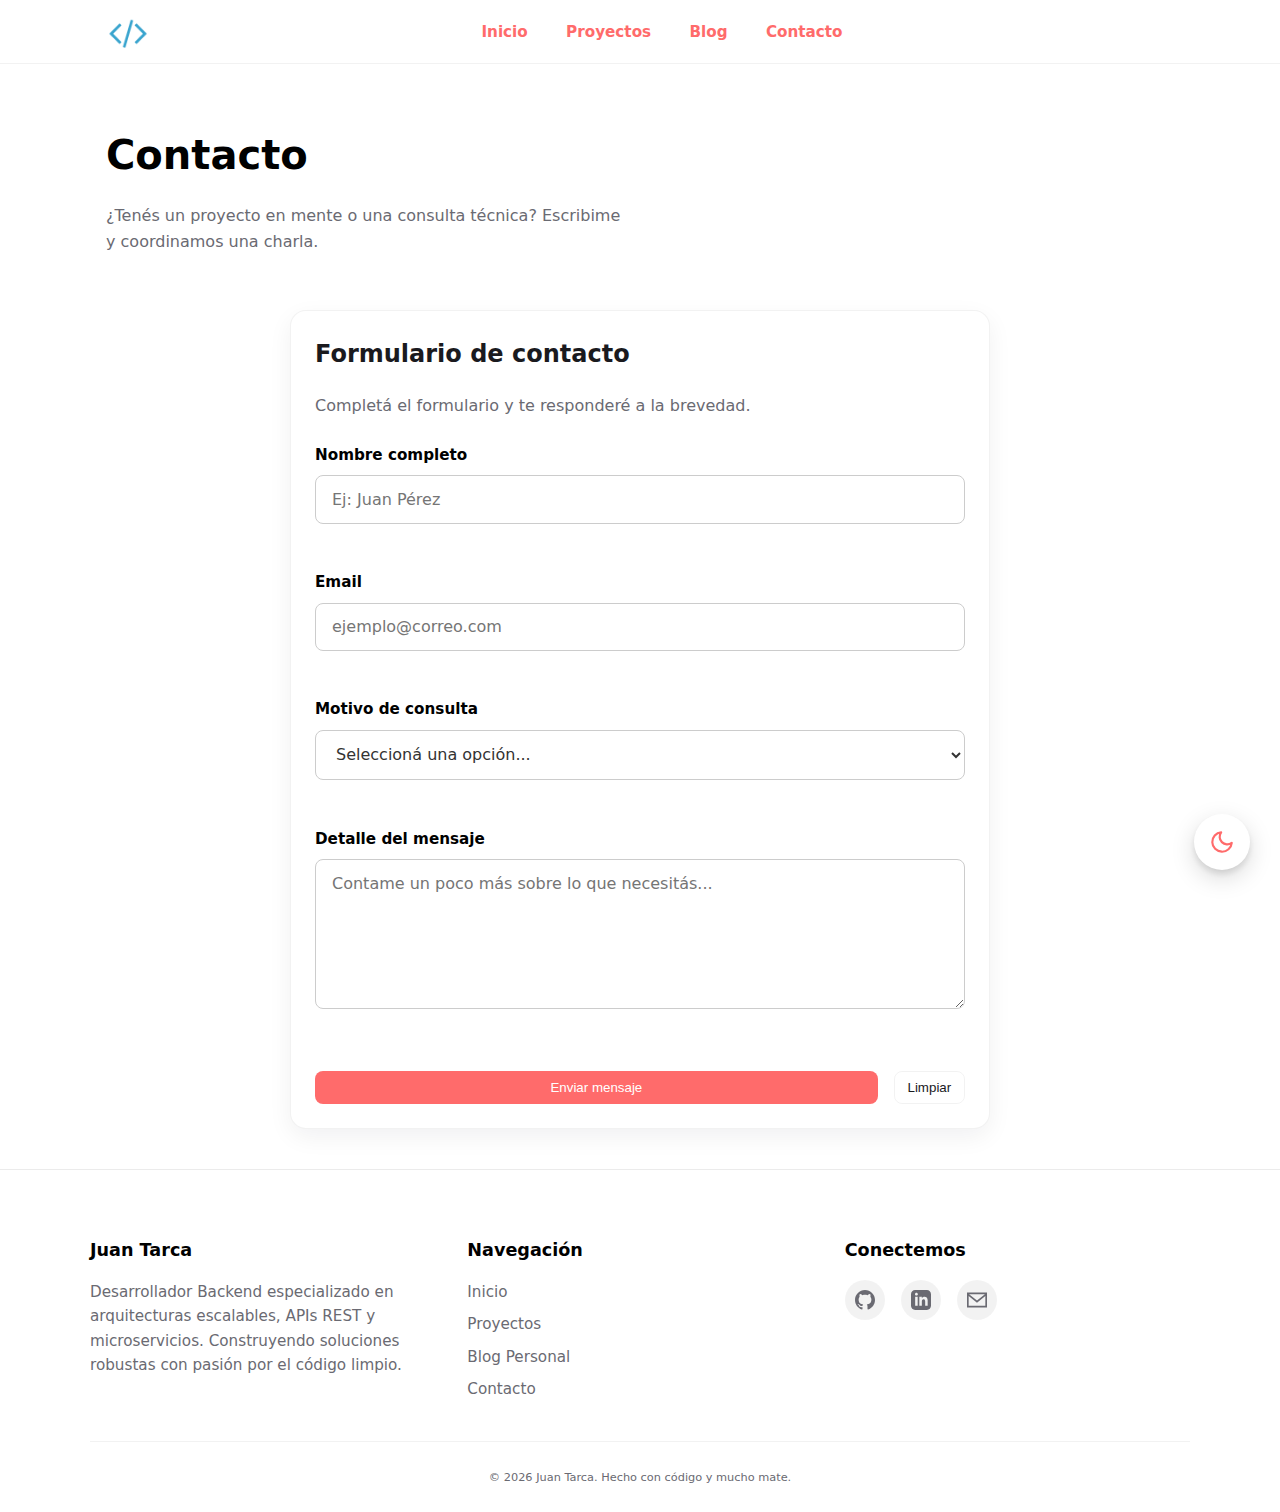
<file: contacto.html>
<!doctype html>
<html lang="es">
<head>
  <meta charset="utf-8">
  <title>Contacto | Juan Tarca</title>
  <meta name="description" content="Contacta a Juan Tarca para proyectos de desarrollo backend, colaboraciones o consultas profesionales.">
  <meta name="viewport" content="width=device-width, initial-scale=1">
  
  <link rel="stylesheet" href="css/global.css">
  <link rel="stylesheet" href="css/contacto.css">
</head>

<body>
  
  <header class="site-header" role="banner">
    <div class="header-wrap container">
            <a class="logo" href="index.html"><img src="img/logo.png" alt="Logo de Juan Tarca"></a>


      <button id="menuToggle" class="menu-toggle" aria-expanded="false" aria-label="Abrir menú">☰</button>

      <nav id="primary-nav" role="navigation" aria-label="Navegación principal">
        <ul class="nav">
          <li><a href="index.html">Inicio</a></li>
          <li><a href="proyectos.html">Proyectos</a></li>
          <li><a href="blog.html">Blog</a></li>
          <li><a href="contacto.html" aria-current="page" class="active">Contacto</a></li>
        </ul>
      </nav>
      </div>
  </header>

  <main id="main" class="container wrap" role="main">
    
    <section class="contact-hero">
      <div class="contact-text">
        <h1>Contacto</h1>
        <p class="lead text-muted">¿Tenés un proyecto en mente o una consulta técnica? Escribime y coordinamos una charla.</p>
      </div>
    </section>

    <section class="form-section-wrap" aria-labelledby="contact-heading">
      <div class="form-card">
          <h2 id="contact-heading" style="margin-top:0;">Formulario de contacto</h2>
          <p class="text-muted small" style="margin-bottom: 1.5rem;">Completá el formulario y te responderé a la brevedad.</p>
          
          <form id="contactForm" novalidate aria-describedby="form-desc">

            <div class="form-group">
                <label for="name">Nombre completo</label>
                <input id="name" name="name" type="text" required minlength="2" aria-required="true" placeholder="Ej: Juan Pérez">
                <span id="error-name" class="error" aria-live="polite"></span>
            </div>

            <div class="form-group">
                <label for="email">Email</label>
                <input id="email" name="email" type="email" required aria-required="true" placeholder="ejemplo@correo.com">
                <span id="error-email" class="error" aria-live="polite"></span>
            </div>

            <div class="form-group">
                <label for="motivo">Motivo de consulta</label>
                <select id="motivo" name="motivo" required aria-required="true">
                <option value="">Seleccioná una opción...</option>
                <option value="presupuesto">Solicitar presupuesto</option>
                <option value="colaboracion">Propuesta de colaboración</option>
                <option value="consulta">Consulta técnica</option>
                <option value="otro">Otro</option>
                </select>
                <span id="error-motivo" class="error" aria-live="polite"></span>
            </div>

            <div class="form-group">
                <label for="detalle">Detalle del mensaje</label>
                <textarea id="detalle" name="detalle" required minlength="10" aria-required="true" placeholder="Contame un poco más sobre lo que necesitás..."></textarea>
                <span id="error-detalle" class="error" aria-live="polite"></span>
            </div>

            <div class="form-actions">
                <button type="submit" class="btn primary" style="flex:1;">Enviar mensaje</button>
                <button type="reset" class="btn" style="border:1px solid var(--nav-border);">Limpiar</button>
            </div>
          </form>
          
          <div id="form-feedback" role="status" aria-live="polite" class="feedback-message" hidden></div>
      </div>
    </section>

  </main>

 <footer class="site-footer">
    <div class="container">
      <div class="footer-grid">
        <div class="footer-col">
          <h3>Juan Tarca</h3>
          <p>Desarrollador Backend especializado en arquitecturas escalables, APIs REST y microservicios. Construyendo soluciones robustas con pasión por el código limpio.</p>
        </div>
        <div class="footer-col">
          <h3>Navegación</h3>
          <ul class="footer-links">
            <li><a href="index.html">Inicio</a></li>
            <li><a href="proyectos.html">Proyectos</a></li>
            <li><a href="blog.html">Blog Personal</a></li>
            <li><a href="contacto.html">Contacto</a></li>
          </ul>
        </div>
        <div class="footer-col">
          <h3>Conectemos</h3>
          <div class="social-links">
            <a href="https://github.com/TarKic" target="_blank" rel="noopener" class="social-icon" aria-label="GitHub">
              <svg viewBox="0 0 24 24"><path d="M12 0c-6.626 0-12 5.373-12 12 0 5.302 3.438 9.8 8.207 11.387.599.111.793-.261.793-.577v-2.234c-3.338.726-4.033-1.416-4.033-1.416-.546-1.387-1.333-1.756-1.333-1.756-1.089-.745.083-.729.083-.729 1.205.084 1.839 1.237 1.839 1.237 1.07 1.834 2.807 1.304 3.492.997.107-.775.418-1.305.762-1.604-2.665-.305-5.467-1.334-5.467-5.931 0-1.311.469-2.381 1.236-3.221-.124-.303-.535-1.524.117-3.176 0 0 1.008-.322 3.301 1.23.957-.266 1.983-.399 3.003-.404 1.02.005 2.047.138 3.006.404 2.291-1.552 3.297-1.23 3.297-1.23.653 1.653.242 2.874.118 3.176.77.84 1.235 1.911 1.235 3.221 0 4.609-2.807 5.624-5.479 5.921.43.372.823 1.102.823 2.222v3.293c0 .319.192.694.801.576 4.765-1.589 8.199-6.086 8.199-11.386 0-6.627-5.373-12-12-12z"/></svg>
            </a>
            <a href="https://linkedin.com/in/juan-tarca" target="_blank" rel="noopener" class="social-icon" aria-label="LinkedIn">
              <svg viewBox="0 0 24 24"><path d="M19 0h-14c-2.761 0-5 2.239-5 5v14c0 2.761 2.239 5 5 5h14c2.762 0 5-2.239 5-5v-14c0-2.761-2.238-5-5-5zm-11 19h-3v-11h3v11zm-1.5-12.268c-.966 0-1.75-.79-1.75-1.764s.784-1.764 1.75-1.764 1.75.79 1.75 1.764-.783 1.764-1.75 1.764zm13.5 12.268h-3v-5.604c0-3.368-4-3.113-4 0v5.604h-3v-11h3v1.765c1.396-2.586 7-2.777 7 2.476v6.759z"/></svg>
            </a>
            <a href="mailto:juan.tarca1@gmail.com" class="social-icon" aria-label="Email">
              <svg viewBox="0 0 24 24"><path d="M0 3v18h24v-18h-24zm21.518 2l-9.518 7.713-9.518-7.713h19.036zm-19.518 14v-11.817l10 8.104 10-8.104v11.817h-20z"/></svg>
            </a>
          </div>
        </div>
      </div>
      <div class="footer-bottom">
        <small>&copy; <span id="year">2025</span> Juan Tarca. Hecho con código y mucho mate.</small>
      </div>
    </div>
  </footer>

  <button id="darkToggle" class="theme-toggle-btn" aria-label="Cambiar modo oscuro">
    <svg class="icon-moon" xmlns="http://www.w3.org/2000/svg" viewBox="0 0 24 24" fill="none" stroke="currentColor" stroke-width="2" stroke-linecap="round" stroke-linejoin="round"><path d="M21 12.79A9 9 0 1 1 11.21 3 7 7 0 0 0 21 12.79z"></path></svg>
    <svg class="icon-sun" xmlns="http://www.w3.org/2000/svg" viewBox="0 0 24 24" fill="none" stroke="currentColor" stroke-width="2" stroke-linecap="round" stroke-linejoin="round"><circle cx="12" cy="12" r="5"></circle><line x1="12" y1="1" x2="12" y2="3"></line><line x1="12" y1="21" x2="12" y2="23"></line><line x1="4.22" y1="4.22" x2="5.64" y2="5.64"></line><line x1="18.36" y1="18.36" x2="19.78" y2="19.78"></line><line x1="1" y1="12" x2="3" y2="12"></line><line x1="21" y1="12" x2="23" y2="12"></line><line x1="4.22" y1="19.78" x2="5.64" y2="18.36"></line><line x1="18.36" y1="5.64" x2="19.78" y2="4.22"></line></svg>
  </button>

  <script src="js/app.js" defer></script>
</body>
</html>
</file>
<file: css/global.css>
:root {
  --bg: #30307e;
  --bg-light: #ffffff;
  --bg-navBar: #ff6b6b;
  --bg-start: #ffffff;
  --bg-end: #f7fbff;
  --fg: #000000;
  --fg-dark: #1a1a1e;
  --muted: #6a6a72;
  --accent: #ff6b6b;
  --accent-2: #ff6b6b;
  --nav-bg: #ffffff;
  --nav-border: rgba(0,0,0,0.05);
  --nav-bg-start: #ffffff;
  --nav-bg-end: #f7fbff;
  --card-bg: #ffffff;
  --space-1: 8px;
  --card-shadow: 0 8px 24px rgba(15,23,32,0.06);
  --card-shadow-hover: 0 20px 40px rgba(10,20,40,0.12);
  --card-hover-scale: 1.02;
  --space-2: 12px;
  --space-3: 16px;
  --space-4: 24px;
  --radius-1: 8px;
  --radius-2: 12px;
  --radius-3: 16px;
  --font: system-ui, -apple-system, "Segoe UI", Roboto, sans-serif;
}

* { box-sizing: border-box; }
html:focus-within { scroll-behavior: smooth; }

body {
  margin: 0;
  font-family: var(--font);
  line-height: 1.6;
  background: var(--bg-light);
  color: var(--fg-dark);
  transition: background 450ms ease, color 450ms ease;
}

body.theme-dark {
  --bg: #30307e;
  --bg-light: #ffffff;
  --bg-start: #071423;
  --bg-end: #0b2540;
  --fg: #e6eef8;
  --fg-dark: #cfe8ff;
  --muted: #6a6a72;
  --accent: #4dabf7;
  --accent-2: #4dabf7;
  --nav-bg: #051428;
  --nav-bg-start: #051428;
  --nav-bg-end: #08203a;
  --nav-border: rgba(255,255,255,0.04);
  --card-bg: #071826;
  --space-1: 8px;
  background: linear-gradient(180deg, var(--bg-start), var(--bg-end));
  color: var(--fg);
}

.wrap { padding: var(--space-3); }
.container { max-width: 1100px; margin: 0 auto; }

.visually-hidden {
  position: absolute !important;
  height: 1px;
  width: 1px;
  overflow: hidden;
  clip: rect(1px, 1px, 1px, 1px);
  white-space: nowrap;
}

.text-muted { color: var(--muted); }
.mt-2 { margin-top: var(--space-2); }
.mt-3 { margin-top: var(--space-3); }

.site-header {
  background: var(--nav-bg);
  position: sticky;
  top: 0;
  z-index: 60;
  border-bottom: 1px solid var(--nav-border);
  transition: background 450ms ease, border-color 450ms ease;
}

.header-wrap {
  max-width: 1100px;
  margin: 0 auto;
  display: grid;
  grid-template-columns: auto 1fr auto;
  align-items: center;
  gap: 1rem;
  padding: 0.6rem 1rem;
}

.logo {
  font-weight: bold;
  text-decoration: none;
  font-size: 1.2rem;
  color: var(--accent) !important;
}

.logo img {
  height: 44px;
  width: auto;
  display: block;
}

.nav {
  list-style: none;
  padding: 0;
  margin: 0;
  display: flex;
  gap: 1rem;
  justify-content: center;
}

.nav li { list-style: none; }

.nav a {
  position: relative;
  color: var(--accent);
  text-decoration: none;
  padding: 0.45rem 0.7rem;
  border-radius: 6px;
  font-weight: 600;
  font-size: 0.95rem;
  transition: background 0.2s ease;
}

.nav a::after {
  content: '';
  position: absolute;
  width: 0;
  height: 2px;
  bottom: 4px;
  left: 50%;
  background-color: var(--accent);
  transition: all 0.3s ease;
}

.nav a:hover::after {
  width: 70%;
  left: 15%;
}

.nav a:focus, .nav a:hover {
  background: rgba(255, 107, 107, 0.05);
  outline: none;
}

.dark-toggle {
  background: none;
  border: 1px solid rgba(0,0,0,0.06);
  padding: 0.45rem 0.7rem;
  border-radius: 8px;
}

.theme-dark .nav a { color: var(--accent); }
.theme-dark .menu-toggle { color: var(--accent); }
.theme-dark .dark-toggle { border-color: rgba(255,255,255,0.06); }

.nav a, .dark-toggle, .menu-toggle {
  transition: background 220ms ease, color 220ms ease, border-color 220ms ease;
}

.btn {
  padding: 0.5rem 0.8rem;
  border-radius: 8px;
  border: 0;
  cursor: pointer;
  display: inline-block;
  text-decoration: none;
  color: inherit;
  background: transparent;
  transition: transform 180ms ease, box-shadow 180ms ease;
}

.btn.primary {
  background: var(--accent);
  color: #fff;
}

.menu-toggle {
  display: none;
  background: transparent;
  border: 0;
  font-size: 1.35rem;
  padding: 0.45rem;
  border-radius: 8px;
  color: var(--accent);
}

.menu-toggle:focus {
  outline: 3px solid rgba(11,117,214,0.18);
}

@media (max-width:640px){
  .header-wrap { grid-template-columns: 1fr auto; align-items: center; }
  .menu-toggle { display: inline-block; }
  #primary-nav {
    position: absolute;
    left: 0;
    right: 0;
    top: 64px;
    background: var(--bg-light);
    padding: 0.75rem 1rem;
    display: none;
    flex-direction: column;
    gap: 0.5rem;
    border-bottom: 1px solid rgba(0,0,0,0.04);
  }
  #primary-nav.show { display: flex; }
  #primary-nav a { padding: 0.6rem 0.75rem; border-radius: 8px; }
}

.site-footer {
  background-color: var(--bg-light);
  border-top: 1px solid rgba(0,0,0,0.08);
  padding: 3rem var(--space-3) 1.5rem;
  margin-top: auto;
  font-size: 0.95rem;
}

body.theme-dark .site-footer {
  background-color: rgba(0,0,0,0.2);
  border-top: 1px solid var(--nav-border);
}

.footer-grid {
  display: grid;
  grid-template-columns: 1fr;
  gap: 2rem;
  margin-bottom: 2rem;
}

@media (min-width: 481px) {
  .footer-grid {
    grid-template-columns: repeat(2, 1fr);
  }
}

@media (min-width: 769px) {
  .footer-grid {
    grid-template-columns: repeat(3, 1fr);
  }
}

.footer-col h3 {
  font-size: 1.1rem;
  margin-bottom: 1rem;
  color: var(--fg);
}

.footer-col p {
  color: var(--muted);
  line-height: 1.6;
  margin: 0;
}

.footer-links {
  list-style: none;
  padding: 0;
  margin: 0;
}

.footer-links li { margin-bottom: 0.5rem; }

.footer-links a {
  text-decoration: none;
  color: var(--muted);
  transition: color 0.2s ease;
}

.footer-links a:hover {
  color: var(--accent-2);
  padding-left: 4px;
}

.social-links {
  display: flex;
  gap: 1rem;
}

.social-icon {
  display: inline-flex;
  align-items: center;
  justify-content: center;
  width: 40px;
  height: 40px;
  border-radius: 50%;
  background-color: rgba(0,0,0,0.05);
  color: var(--muted);
  transition: all 0.2s ease;
}

body.theme-dark .social-icon {
  background-color: rgba(255,255,255,0.05);
}

.social-icon:hover {
  background-color: var(--accent);
  color: white;
  transform: translateY(-3px);
}

.social-icon svg {
  width: 20px;
  height: 20px;
  fill: currentColor;
}

.footer-bottom {
  text-align: center;
  padding-top: 1.5rem;
  border-top: 1px solid rgba(0,0,0,0.05);
  color: var(--muted);
  font-size: 0.85rem;
}

body.theme-dark .footer-bottom {
  border-top-color: var(--nav-border);
}

.theme-toggle-btn {
  position: fixed;
  bottom: 30px;
  right: 30px;
  width: 56px;
  height: 56px;
  border-radius: 50%;
  border: none;
  cursor: pointer;
  z-index: 1000;
  background: #ffffff;
  color: var(--accent);
  box-shadow: 0 4px 6px rgba(0,0,0,0.1), 0 8px 24px rgba(0,0,0,0.15);
  transition: all 0.4s cubic-bezier(0.175, 0.885, 0.32, 1.275);
  display: flex;
  align-items: center;
  justify-content: center;
}

.theme-toggle-btn:hover {
  transform: translateY(-5px) scale(1.05);
  box-shadow: 0 8px 15px rgba(0,0,0,0.1), 0 20px 30px rgba(0,0,0,0.2);
}

.theme-toggle-btn:active {
  transform: translateY(2px) scale(0.95);
  box-shadow: 0 2px 4px rgba(0,0,0,0.1);
}

body.theme-dark .theme-toggle-btn {
  background: var(--bg-light);
  color: #fbbf24;
  box-shadow: 0 4px 6px rgba(0,0,0,0.3), 0 8px 24px rgba(0,0,0,0.5);
}

.theme-toggle-btn svg {
  width: 26px;
  height: 26px;
  transition: transform 0.5s ease, opacity 0.3s ease;
  position: absolute;
}

.icon-moon { opacity: 1; transform: rotate(0); }
.icon-sun { opacity: 0; transform: rotate(90deg) scale(0.5); }

body.theme-dark .icon-moon {
  opacity: 0;
  transform: rotate(-90deg) scale(0.5);
}

body.theme-dark .icon-sun {
  opacity: 1;
  transform: rotate(0) scale(1);
}

@media (max-width: 640px) {
  .theme-toggle-btn {
    bottom: 20px;
    right: 20px;
    width: 50px;
    height: 50px;
  }
}


@keyframes fadeInUp {
  from {
    opacity: 0;
    transform: translateY(20px);
  }
  to {
    opacity: 1;
    transform: translateY(0);
  }
}

.card, .project-card, .blog-card, .form-card {
  animation: fadeInUp 0.6s ease-out forwards;
}

.tag::before, .tag-small::before {
  content: '#';
  margin-right: 2px;
  opacity: 0.6;
}
</file>
<file: css/contacto.css>
.contact-hero {
  display: grid;
  gap: var(--space-4);
  padding: var(--space-3) 0;
  align-items: center;
}

.contact-text h1 {
  font-size: 2.5rem;
  margin-bottom: var(--space-2);
  color: var(--fg);
}

.contact-image img {
  width: 100%;
  height: auto;
  border-radius: var(--radius-2);
  box-shadow: var(--card-shadow);
  border: 1px solid var(--nav-border);
  display: block;
}

@media (min-width: 768px) {
  .contact-hero {
    grid-template-columns: 1fr 1fr;
  }
  .contact-image {
    order: 2;
  }
}

.form-section-wrap {
  padding: var(--space-4) 0;
  display: flex;
  justify-content: center;
}

.form-card {
  background-color: var(--card-bg);
  border: 1px solid var(--nav-border);
  border-radius: var(--radius-3);
  padding: var(--space-4);
  box-shadow: var(--card-shadow);
  width: 100%;
  max-width: 700px;
  transition: transform 0.2s ease, box-shadow 0.2s ease;
}

.form-card:hover {
  box-shadow: var(--card-shadow-hover);
}

.form-group {
  margin-bottom: 1.5rem;
}

.form-group label {
  display: block;
  margin-bottom: 0.5rem;
  font-weight: 600;
  color: var(--fg);
  font-size: 0.95rem;
}

.form-group input,
.form-group select,
.form-group textarea {
  width: 100%;
  padding: 0.85rem 1rem;
  font-family: inherit;
  font-size: 1rem;
  color: #333333;
  background-color: #ffffff;
  border: 1px solid #cccccc;
  border-radius: var(--radius-1);
  transition: all 0.2s ease;
}

body.theme-dark .form-group input,
body.theme-dark .form-group select,
body.theme-dark .form-group textarea {
  background-color: rgba(255, 255, 255, 0.05);
  color: var(--fg);
  border-color: var(--nav-border);
}

.form-group input:focus,
.form-group select:focus,
.form-group textarea:focus {
  outline: none;
  border-color: var(--accent);
  background-color: #ffffff;
  box-shadow: 0 0 0 3px rgba(255, 107, 107, 0.2);
}

body.theme-dark .form-group input:focus,
body.theme-dark .form-group select:focus,
body.theme-dark .form-group textarea:focus {
  background-color: rgba(255, 255, 255, 0.08);
}

.form-group textarea {
  resize: vertical;
  min-height: 150px;
}

.form-actions {
  display: flex;
  gap: 1rem;
  margin-top: 2rem;
}

.error {
  display: block;
  color: #e03131;
  font-size: 0.85rem;
  margin-top: 0.4rem;
  min-height: 1.2em;
}

.feedback-message {
  margin-top: 1.5rem;
  padding: 1rem;
  border-radius: var(--radius-1);
  background-color: rgba(77, 171, 247, 0.1);
  color: var(--fg);
  border: 1px solid var(--accent);
  text-align: center;
  font-weight: 500;
}

@media (max-width: 640px) {
  .form-card {
    padding: var(--space-3);
  }
  .form-actions {
    flex-direction: column;
  }
  .form-actions .btn {
    width: 100%;
  }
}
</file>
